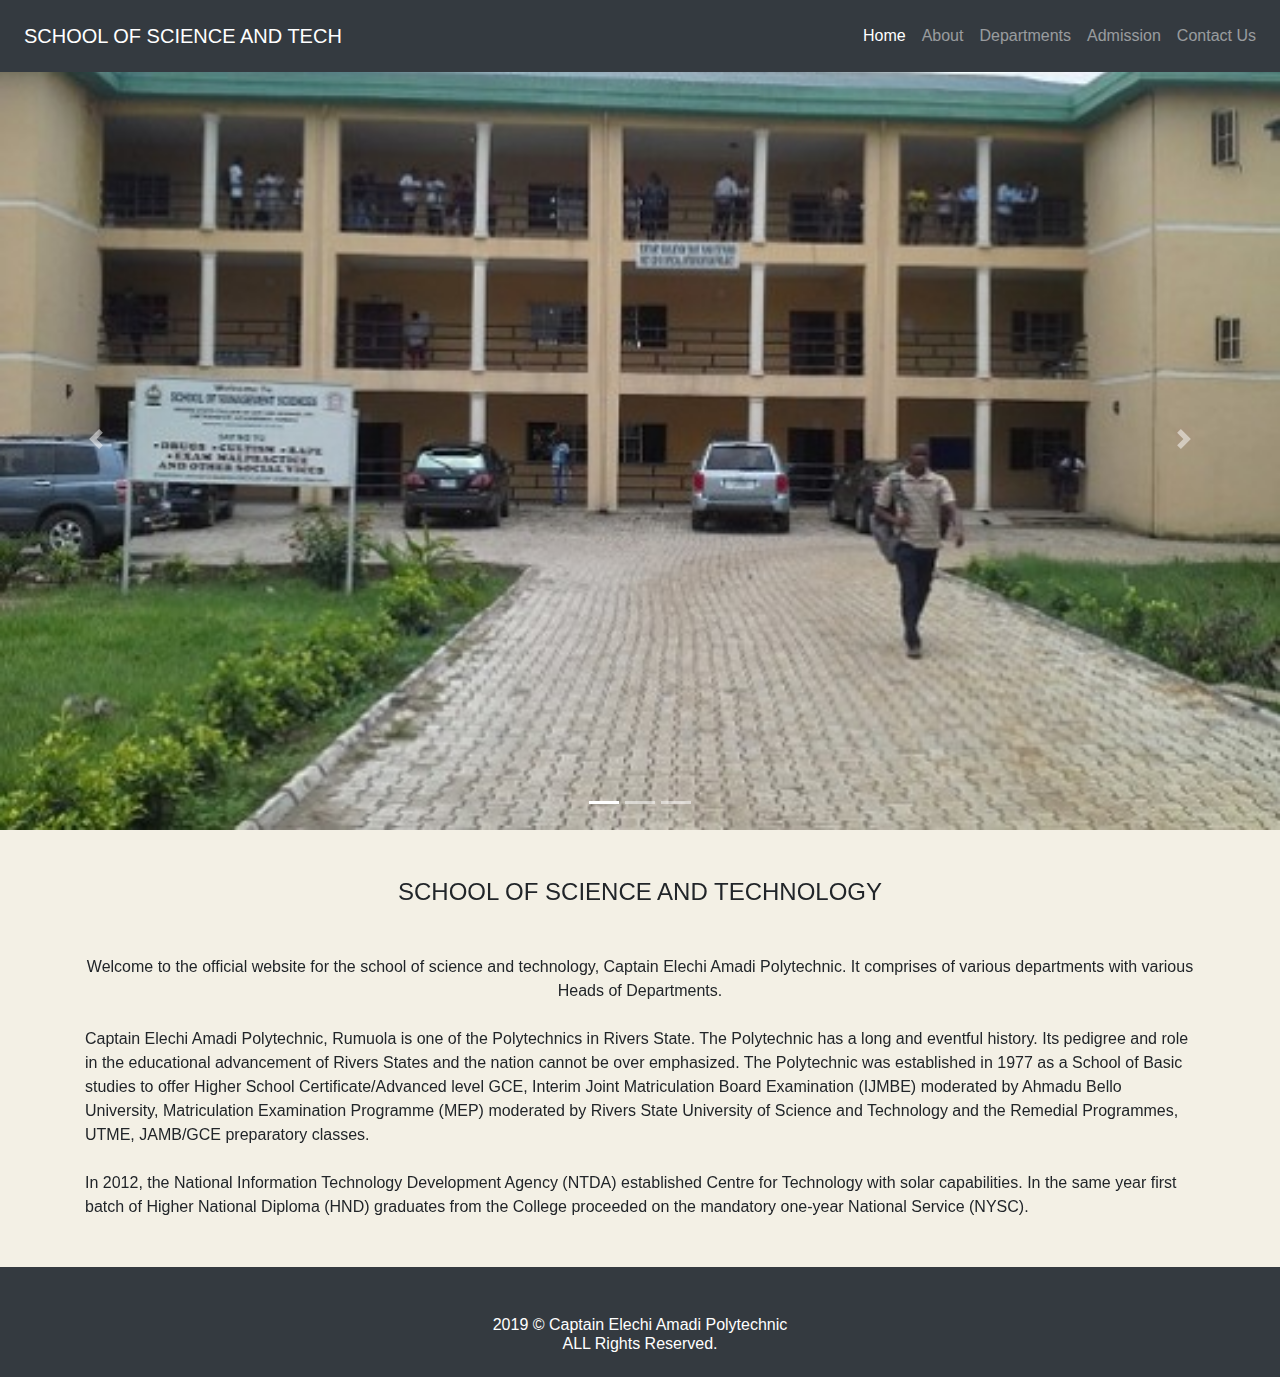
<file: index.html>
<!DOCTYPE html>
<html lang="en">
  <head>
    <meta charset="UTF-8" />
    <meta name="viewport" content="width=device-width, initial-scale=1.0" />
    <meta http-equiv="X-UA-Compatible" content="ie=edge" />
    <link rel="shortcut icon" href="./image/favicon.png" type="image/x-icon">
    <link rel="stylesheet" href="./css/bootstrap.min.css" />
    <link rel="stylesheet" href="./css/sixpathdev.css" />
    <title>CEAPOLY - school of science and tech</title>
  </head>
  <body>
    <header>
      <nav class="navbar fixed-top navbar-expand-lg navbar-dark bg-dark mb-5">
        <a class="navbar-brand pl-2" href="/">SCHOOL OF SCIENCE AND TECH</a>
        <button
          class="navbar-toggler"
          type="button"
          data-toggle="collapse"
          data-target="#navbarText"
          aria-controls="navbarText"
          aria-expanded="false"
          aria-label="Toggle navigation"
        >
          <span class="navbar-toggler-icon"></span>
        </button>
        <div class="collapse navbar-collapse navbar-text" id="navbarText">
          <ul class="navbar-nav ml-auto">
            <li class="nav-item active">
              <a class="nav-link" href="#"
                >Home <span class="sr-only">(current)</span></a
              >
            </li>
            <li class="nav-item">
              <a class="nav-link" href="/about">About</a>
            </li>
            <li class="nav-item">
              <a class="nav-link" href="/departments">Departments</a>
            </li>
            <li class="nav-item">
              <a class="nav-link" href="/admission">Admission</a>
            </li>
            <li class="nav-item">
              <a class="nav-link" href="/contact">Contact Us</a>
            </li>
          </ul>
        </div>
      </nav>
    </header>

    <main class="mt-5">
      <div
        id="carouselExampleIndicators"
        class="carousel slide"
        data-ride="carousel"
      >
        <ol class="carousel-indicators">
          <li
            data-target="#carouselExampleIndicators"
            data-slide-to="0"
            class="active"
          ></li>
          <li data-target="#carouselExampleIndicators" data-slide-to="1"></li>
          <li data-target="#carouselExampleIndicators" data-slide-to="2"></li>
        </ol>
        <div class="carousel-inner">
          <div class="carousel-item active">
            <img src="./image/sch1.jpg" class="d-block w-100" alt="..." />
          </div>
          <div class="carousel-item">
            <img src="./image/sch2.jpg" class="d-block w-100" alt="..." />
          </div>
          <div class="carousel-item">
            <img src="./image/sch3.jpg" class="d-block w-100" alt="..." />
          </div>
        </div>
        <a
          class="carousel-control-prev"
          href="#carouselExampleIndicators"
          role="button"
          data-slide="prev"
        >
          <span class="carousel-control-prev-icon" aria-hidden="true"></span>
          <span class="sr-only">Previous</span>
        </a>
        <a
          class="carousel-control-next"
          href="#carouselExampleIndicators"
          role="button"
          data-slide="next"
        >
          <span class="carousel-control-next-icon" aria-hidden="true"></span>
          <span class="sr-only">Next</span>
        </a>
      </div>

      <div class="container">
        <div class="row">
          <div class="col-12">
            <section>
              <h4 class="text-center my-5">SCHOOL OF SCIENCE AND TECHNOLOGY</h4>
              <article class="text-center">
                Welcome to the official website for the school of science and
                technology, Captain Elechi Amadi Polytechnic. It comprises of
                various departments with various Heads of Departments.
              </article>
              <article class="mt-4">
                Captain Elechi Amadi Polytechnic, Rumuola is one of the
                Polytechnics in Rivers State. The Polytechnic has a long and
                eventful history. Its pedigree and role in the educational
                advancement of Rivers States and the nation cannot be over
                emphasized. The Polytechnic was established in 1977 as a School
                of Basic studies to offer Higher School Certificate/Advanced
                level GCE, Interim Joint Matriculation Board Examination (IJMBE)
                moderated by Ahmadu Bello University, Matriculation Examination
                Programme (MEP) moderated by Rivers State University of Science
                and Technology and the Remedial Programmes, UTME, JAMB/GCE
                preparatory classes.
              </article>
              <article class="mt-4">
                  In 2012, the National Information Technology Development Agency (NTDA) established Centre for Technology with solar capabilities. In the same year first batch of Higher National Diploma (HND) graduates from the College proceeded on the mandatory one-year National Service (NYSC).
              </article>
            </section>
          </div>
        </div>
      </div>
    </main>

    <footer class="bg-dark pt-5 pb-4 mt-5 mb-0 text-center text-white h6">
      2019 &copy; Captain Elechi Amadi Polytechnic <br />
      ALL Rights Reserved.
    </footer>

    <script src="./js/jquery.min.js"></script>
    <script src="./js/bootstrap.min.js"></script>
  </body>
</html>
</file>
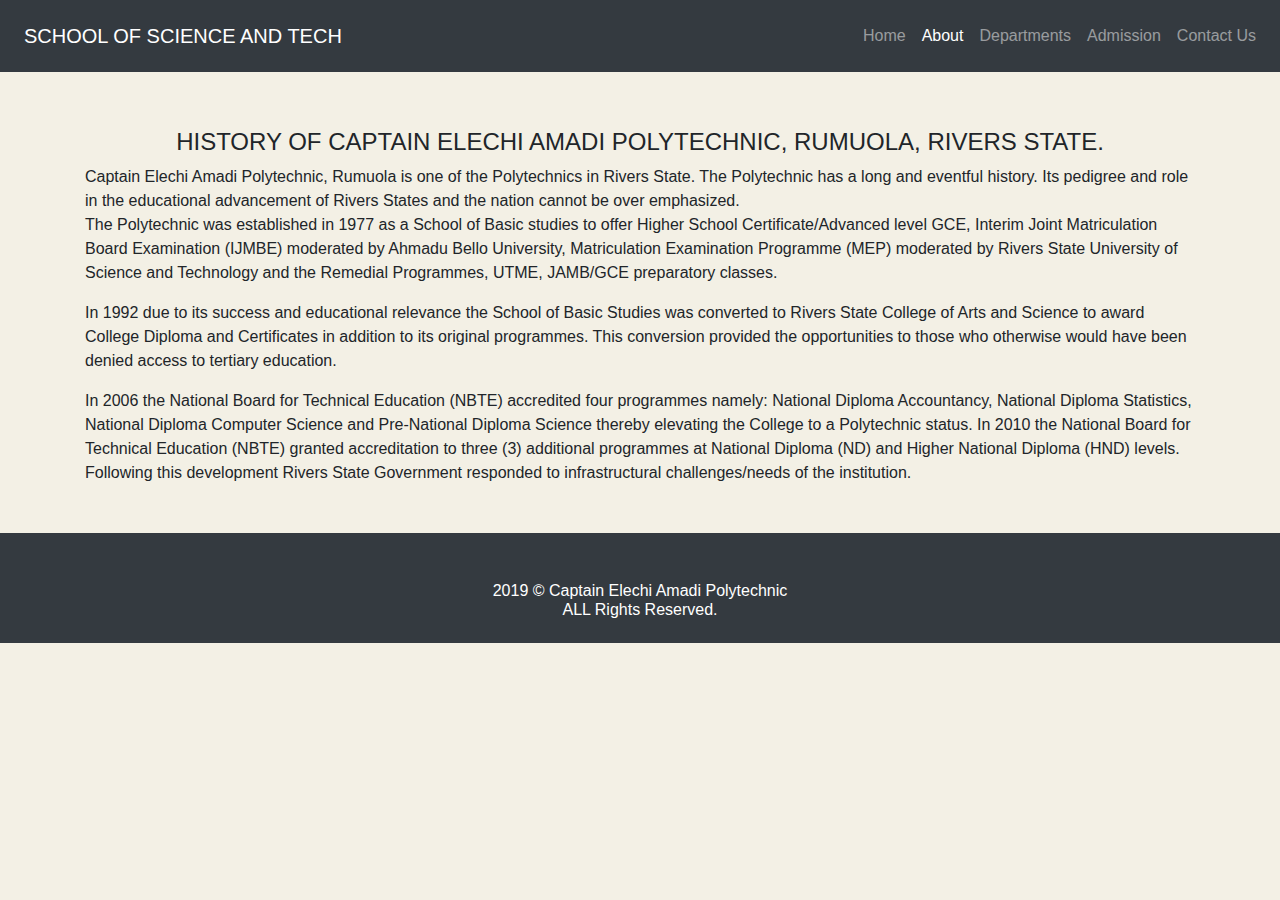
<file: about/index.html>
<!DOCTYPE html>
<html lang="en">
  <head>
    <meta charset="UTF-8" />
    <meta name="viewport" content="width=device-width, initial-scale=1.0" />
    <meta http-equiv="X-UA-Compatible" content="ie=edge" />
    <link rel="shortcut icon" href="../image/favicon.png" type="image/x-icon">
    <link rel="stylesheet" href="../css/bootstrap.min.css" />
    <link rel="stylesheet" href="../css/sixpathdev.css" />
    <title>CEAPOLY - school of science and tech</title>
  </head>
  <body>
    <header>
      <nav class="navbar fixed-top navbar-expand-lg navbar-dark bg-dark mb-5">
        <a class="navbar-brand pl-2 navbar-brand-responsive" href="/">SCHOOL OF SCIENCE AND TECH</a>
        <button
          class="navbar-toggler"
          type="button"
          data-toggle="collapse"
          data-target="#navbarText"
          aria-controls="navbarText"
          aria-expanded="false"
          aria-label="Toggle navigation"
        >
          <span class="navbar-toggler-icon"></span>
        </button>
        <div class="collapse navbar-collapse navbar-text" id="navbarText">
          <ul class="navbar-nav ml-auto">
            <li class="nav-item">
              <a class="nav-link" href="/"
                >Home <span class="sr-only">(current)</span></a
              >
            </li>
            <li class="nav-item active">
              <a class="nav-link" href="/about">About</a>
            </li>
            <li class="nav-item">
              <a class="nav-link" href="/departments">Departments</a>
            </li>
            <li class="nav-item">
              <a class="nav-link" href="/admission">Admission</a>
            </li>
            <li class="nav-item">
              <a class="nav-link" href="/contact">Contact Us</a>
            </li>
          </ul>
          <!-- <span class="navbar-text">
          Navbar text with an inline element
        </span> -->
        </div>
      </nav>
    </header>

    <main>
      <div class="container">
        <div class="row">
          <div class="col-12" style="margin-top: 8em;">
            <h4 class="text-center">
              HISTORY OF CAPTAIN ELECHI AMADI POLYTECHNIC, RUMUOLA, RIVERS
              STATE.
            </h4>
          </div>
          <div class="col-12">
            <article>
              <section>
                Captain Elechi Amadi Polytechnic, Rumuola is one of the
                Polytechnics in Rivers State. The Polytechnic has a long and
                eventful history. Its pedigree and role in the educational
                advancement of Rivers States and the nation cannot be over
                emphasized.
              </section>
              <section>
                The Polytechnic was established in 1977 as a School of Basic
                studies to offer Higher School Certificate/Advanced level GCE,
                Interim Joint Matriculation Board Examination (IJMBE) moderated
                by Ahmadu Bello University, Matriculation Examination Programme
                (MEP) moderated by Rivers State University of Science and
                Technology and the Remedial Programmes, UTME, JAMB/GCE
                preparatory classes.
              </section>
              <section class="mt-3">
                In 1992 due to its success and educational relevance the School
                of Basic Studies was converted to Rivers State College of Arts
                and Science to award College Diploma and Certificates in
                addition to its original programmes. This conversion provided
                the opportunities to those who otherwise would have been denied
                access to tertiary education.
              </section>
              <section class="mt-3">
                In 2006 the National Board for Technical Education (NBTE)
                accredited four programmes namely: National Diploma Accountancy,
                National Diploma Statistics, National Diploma Computer Science
                and Pre-National Diploma Science thereby elevating the College
                to a Polytechnic status. In 2010 the National Board for
                Technical Education (NBTE) granted accreditation to three (3)
                additional programmes at National Diploma (ND) and Higher
                National Diploma (HND) levels. Following this development Rivers
                State Government responded to infrastructural challenges/needs
                of the institution.
              </section>
            </article>
          </div>
        </div>
      </div>
    </main>

    <footer class="bg-dark pt-5 pb-4 mt-5 mb-0 text-center text-white h6">
      2019 &copy; Captain Elechi Amadi Polytechnic <br />
      ALL Rights Reserved.
    </footer>

    <script src="../js/jquery.min.js"></script>
    <script src="../js/bootstrap.min.js"></script>
  </body>
</html>
</file>
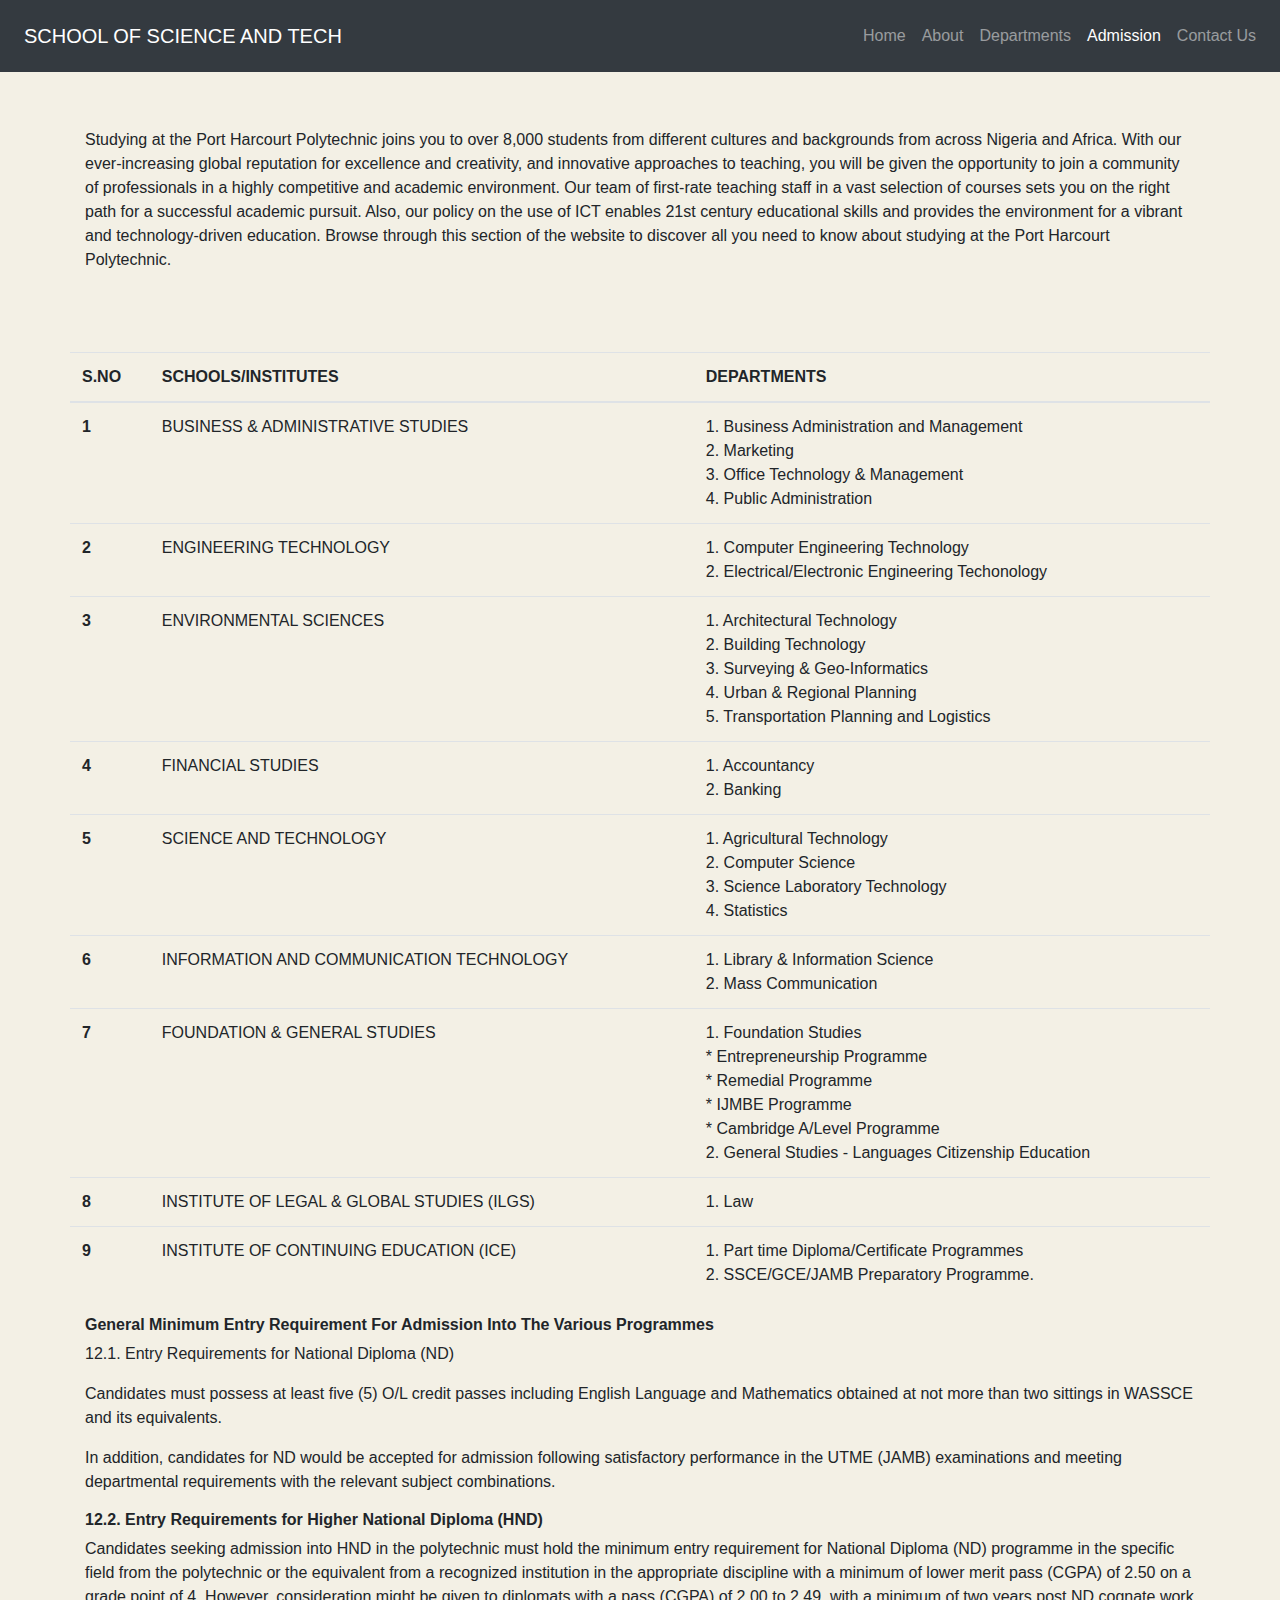
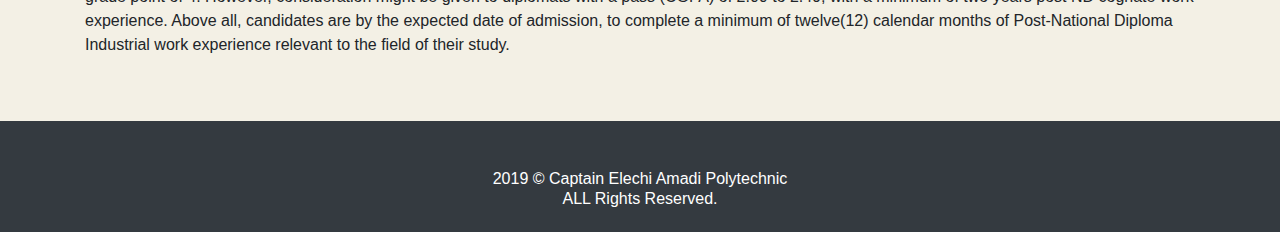
<file: admission/index.html>
<!DOCTYPE html>
<html lang="en">
  <head>
    <meta charset="UTF-8" />
    <meta name="viewport" content="width=device-width, initial-scale=1.0" />
    <meta http-equiv="X-UA-Compatible" content="ie=edge" />
    <title>Admission</title>
    <link rel="shortcut icon" href="../image/favicon.png" type="image/x-icon">
    <link rel="stylesheet" href="../css/fontawesome/css/all.min.css" />
    <link rel="stylesheet" href="../css/bootstrap.min.css" />
    <link rel="stylesheet" href="../css/sixpathdev.css" />
  </head>
  <body>
    <header>
      <nav class="navbar fixed-top navbar-expand-lg navbar-dark bg-dark mb-5">
        <a class="navbar-brand pl-2" href="/">SCHOOL OF SCIENCE AND TECH</a>
        <button
          class="navbar-toggler"
          type="button"
          data-toggle="collapse"
          data-target="#navbarText"
          aria-controls="navbarText"
          aria-expanded="false"
          aria-label="Toggle navigation"
        >
          <span class="navbar-toggler-icon"></span>
        </button>
        <div class="collapse navbar-collapse navbar-text" id="navbarText">
          <ul class="navbar-nav ml-auto">
            <li class="nav-item">
              <a class="nav-link" href="/"
                >Home <span class="sr-only">(current)</span></a
              >
            </li>
            <li class="nav-item">
              <a class="nav-link" href="/about">About</a>
            </li>
            <li class="nav-item">
              <a class="nav-link" href="/departments">Departments</a>
            </li>
            <li class="nav-item active">
              <a class="nav-link" href="/admission">Admission</a>
            </li>
            <li class="nav-item">
              <a class="nav-link" href="/contact">Contact Us</a>
            </li>
          </ul>
        </div>
      </nav>
    </header>
    <main>
      <div class="container">
        <div class="row">
          <div class="col-12" style="margin-top: 8em;">
            <section>
              Studying at the Port Harcourt Polytechnic joins you to over 8,000
              students from different cultures and backgrounds from across
              Nigeria and Africa. With our ever-increasing global reputation for
              excellence and creativity, and innovative approaches to teaching,
              you will be given the opportunity to join a community of
              professionals in a highly competitive and academic environment.
              Our team of first-rate teaching staff in a vast selection of
              courses sets you on the right path for a successful academic
              pursuit. Also, our policy on the use of ICT enables 21st century
              educational skills and provides the environment for a vibrant and
              technology-driven education. Browse through this section of the
              website to discover all you need to know about studying at the
              Port Harcourt Polytechnic.
            </section>
          </div>
          <div class="table-responsive">
            <table class="table" style="margin-top: 5em;">
              <thead>
                <tr>
                  <th scope="col">S.NO</th>
                  <th scope="col">SCHOOLS/INSTITUTES</th>
                  <th scope="col">DEPARTMENTS</th>
                </tr>
              </thead>
              <tbody>
                <tr>
                  <th scope="row">1</th>
                  <td>BUSINESS & ADMINISTRATIVE STUDIES</td>
                  <td>
                    1. Business Administration and Management <br />
                    2. Marketing <br />
                    3. Office Technology & Management <br />
                    4. Public Administration
                  </td>
                </tr>
                <tr>
                  <th scope="row">2</th>
                  <td>ENGINEERING TECHNOLOGY</td>
                  <td>
                    1. Computer Engineering Technology <br />
                    2. Electrical/Electronic Engineering Techonology
                  </td>
                </tr>
                <tr>
                  <th scope="row">3</th>
                  <td>ENVIRONMENTAL SCIENCES</td>
                  <td>
                    1. Architectural Technology <br />
                    2. Building Technology <br />

                    3. Surveying & Geo-Informatics <br />

                    4. Urban & Regional Planning <br />

                    5. Transportation Planning and Logistics
                  </td>
                </tr>
                <tr>
                  <th scope="row">4</th>
                  <td>
                    FINANCIAL STUDIES
                  </td>
                  <td>
                    1. Accountancy <br />

                    2. Banking
                  </td>
                </tr>
                <tr>
                  <th scope="row">5</th>
                  <td>SCIENCE AND TECHNOLOGY</td>
                  <td>
                    1. Agricultural Technology <br />

                    2. Computer Science <br />

                    3. Science Laboratory Technology <br />

                    4. Statistics
                  </td>
                </tr>
                <tr>
                  <th scope="row">6</th>
                  <td>INFORMATION AND COMMUNICATION TECHNOLOGY</td>
                  <td>
                    1. Library & Information Science <br />

                    2. Mass Communication
                  </td>
                </tr>
                <tr>
                  <th scope="row">7</th>
                  <td>FOUNDATION & GENERAL STUDIES</td>
                  <td>
                    1. Foundation Studies <br />

                    * Entrepreneurship Programme <br />

                    * Remedial Programme <br />

                    * IJMBE Programme <br />

                    * Cambridge A/Level Programme <br />

                    2. General Studies - Languages Citizenship Education
                  </td>
                </tr>
                <tr>
                  <th scope="row">8</th>
                  <td>
                    INSTITUTE OF LEGAL & GLOBAL STUDIES (ILGS)
                  </td>
                  <td>
                    1. Law
                  </td>
                </tr>
                <tr>
                  <th scope="row">9</th>
                  <td>
                    INSTITUTE OF CONTINUING EDUCATION (ICE)
                  </td>
                  <td>
                    1. Part time Diploma/Certificate Programmes <br />

                    2. SSCE/GCE/JAMB Preparatory Programme.
                  </td>
                </tr>
              </tbody>
            </table>
          </div>
          <div class="col-12">
            <h6 class="font-weight-bold">
              General Minimum Entry Requirement For Admission Into The Various
              Programmes
            </h6>
            <section>
              <p>12.1. Entry Requirements for National Diploma (ND)</p>
              <p>
                Candidates must possess at least five (5) O/L credit passes
                including English Language and Mathematics obtained at not more
                than two sittings in WASSCE and its equivalents.
              </p>
              <p>
                In addition, candidates for ND would be accepted for admission
                following satisfactory performance in the UTME (JAMB)
                examinations and meeting departmental requirements with the
                relevant subject combinations.
              </p>
            </section>
            <section>
              <h6 class="font-weight-bold">
                12.2. Entry Requirements for Higher National Diploma (HND)
              </h6>
              <p>
                Candidates seeking admission into HND in the polytechnic must
                hold the minimum entry requirement for National Diploma (ND)
                programme in the specific field from the polytechnic or the
                equivalent from a recognized institution in the appropriate
                discipline with a minimum of lower merit pass (CGPA) of 2.50 on
                a grade point of 4. However, consideration might be given to
                diplomats with a pass (CGPA) of 2.00 to 2.49, with a minimum of
                two years post ND cognate work experience. Above all, candidates
                are by the expected date of admission, to complete a minimum of
                twelve(12) calendar months of Post-National Diploma Industrial
                work experience relevant to the field of their study.
              </p>
            </section>
          </div>
        </div>
      </div>
    </main>

    <footer class="bg-dark pt-5 pb-4 mt-5 mb-0 text-center text-white h6">
      2019 &copy; Captain Elechi Amadi Polytechnic <br />
      ALL Rights Reserved.
    </footer>

    <script src="../js/jquery.min.js"></script>
    <script src="../js/bootstrap.min.js"></script>
  </body>
</html>
</file>
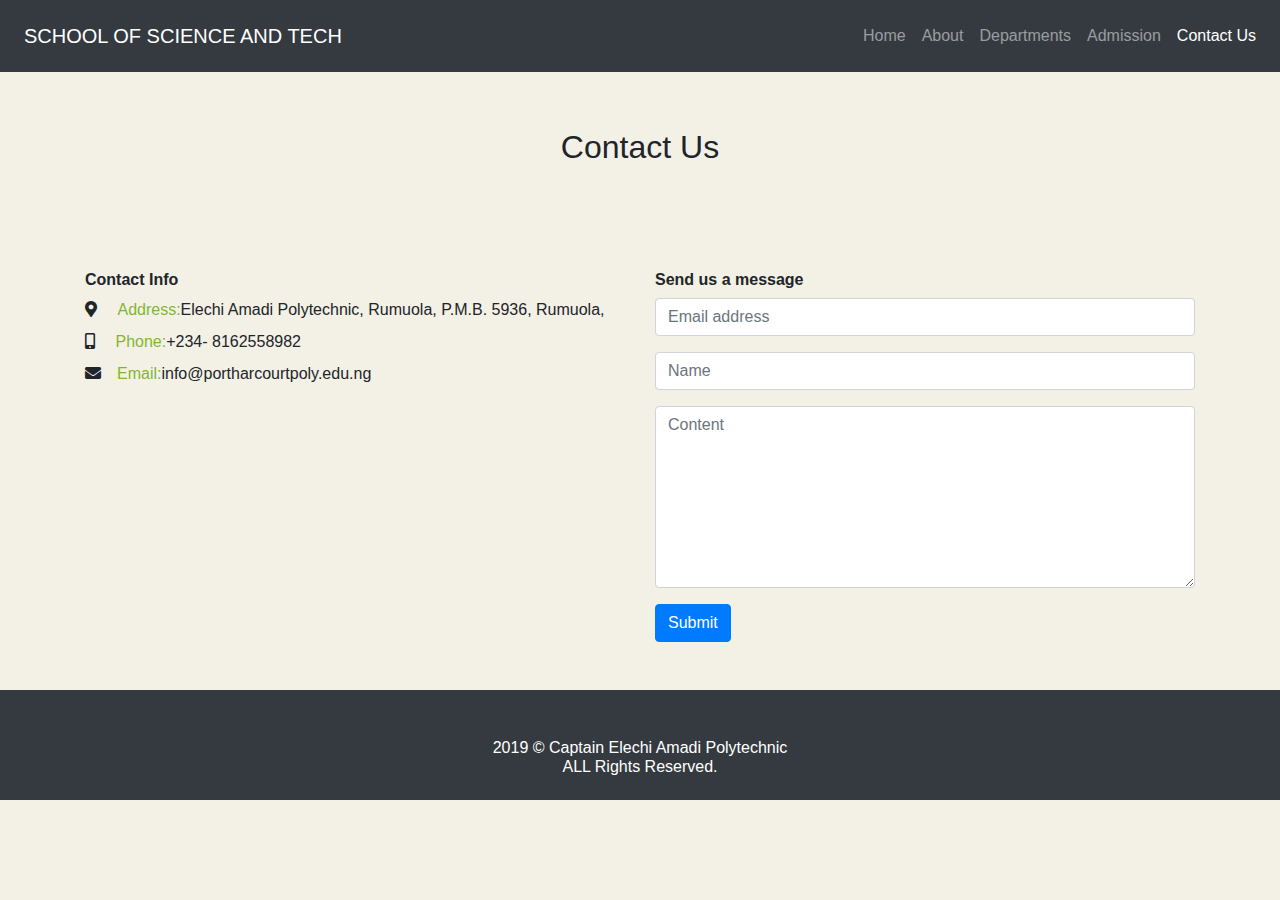
<file: contact/index.html>
<!DOCTYPE html>
<html lang="en">
  <head>
    <meta charset="UTF-8" />
    <meta name="viewport" content="width=device-width, initial-scale=1.0" />
    <meta http-equiv="X-UA-Compatible" content="ie=edge" />
    <title>Contact Us</title>
    <link rel="shortcut icon" href="../image/favicon.png" type="image/x-icon">
    <link rel="stylesheet" href="../css/fontawesome/css/all.min.css">
    <link rel="stylesheet" href="../css/bootstrap.min.css" />
    <link rel="stylesheet" href="../css/sixpathdev.css" />
  </head>
  <body>
    <header>
      <nav class="navbar fixed-top navbar-expand-lg navbar-dark bg-dark mb-5">
        <a class="navbar-brand pl-2" href="/">SCHOOL OF SCIENCE AND TECH</a>
        <button
          class="navbar-toggler"
          type="button"
          data-toggle="collapse"
          data-target="#navbarText"
          aria-controls="navbarText"
          aria-expanded="false"
          aria-label="Toggle navigation"
        >
          <span class="navbar-toggler-icon"></span>
        </button>
        <div class="collapse navbar-collapse navbar-text" id="navbarText">
          <ul class="navbar-nav ml-auto">
            <li class="nav-item">
              <a class="nav-link" href="/"
                >Home <span class="sr-only">(current)</span></a
              >
            </li>
            <li class="nav-item">
              <a class="nav-link" href="/about">About</a>
            </li>
            <li class="nav-item">
              <a class="nav-link" href="/departments">Departments</a>
            </li>
            <li class="nav-item">
              <a class="nav-link" href="/admission">Admission</a>
            </li>
            <li class="nav-item active">
              <a class="nav-link" href="/contact">Contact Us</a>
            </li>
          </ul>
        </div>
      </nav>
    </header>
    <main>
      <div class="container">
          <div class="row">

        <div class="col-12" style="margin-top: 8em;">
          <h2 class="text-center">Contact Us</h2>
        </div>
        <div class="col-md-6" style="margin-top: 6em;">
            <p class="h6 font-weight-bold">Contact Info</p>
            <div class="mt-2">
                <i class="fas fa-map-marker-alt"></i> <span class="ml-3 add">Elechi Amadi Polytechnic, Rumuola, P.M.B. 5936, Rumuola,</span>
            </div>
            <div class="mt-2">
                <i class="fas fa-mobile-alt"></i> <span class="ml-3 phone">+234- 8162558982</span>
            </div>
            <div class="mt-2">
                <i class="fas fa-envelope"></i><span class="ml-3 envelope">info@portharcourtpoly.edu.ng</span>
            </div>
        </div>
        <div class="col-md-6" style="margin-top: 6em;">
            <p class="h6 font-weight-bold">Send us a message</p>
          <form>
            <div class="form-group">
              <input
                class="form-control"
                type="email"
                name="email"
                placeholder="Email address"
                id="email"
              />
            </div>
            <div class="form-group">
              <input
                class="form-control"
                type="text"
                name="name"
                placeholder="Name"
                id="name"
              />
            </div>
            <div class="form-group">
              <textarea
                class="form-control"
                id="content"
                rows="7"
                placeholder="Content"
              ></textarea>
            </div>
            <button type="submit" class="btn btn-primary">Submit</button>
          </form>
        </div>
          </div>
      </div>
    </main>

    <footer class="bg-dark pt-5 pb-4 mt-5 mb-0 text-center text-white h6">
      2019 &copy; Captain Elechi Amadi Polytechnic <br />
      ALL Rights Reserved.
    </footer>

    <script src="../js/jquery.min.js"></script>
    <script src="../js/bootstrap.min.js"></script>
  </body>
</html>
</file>
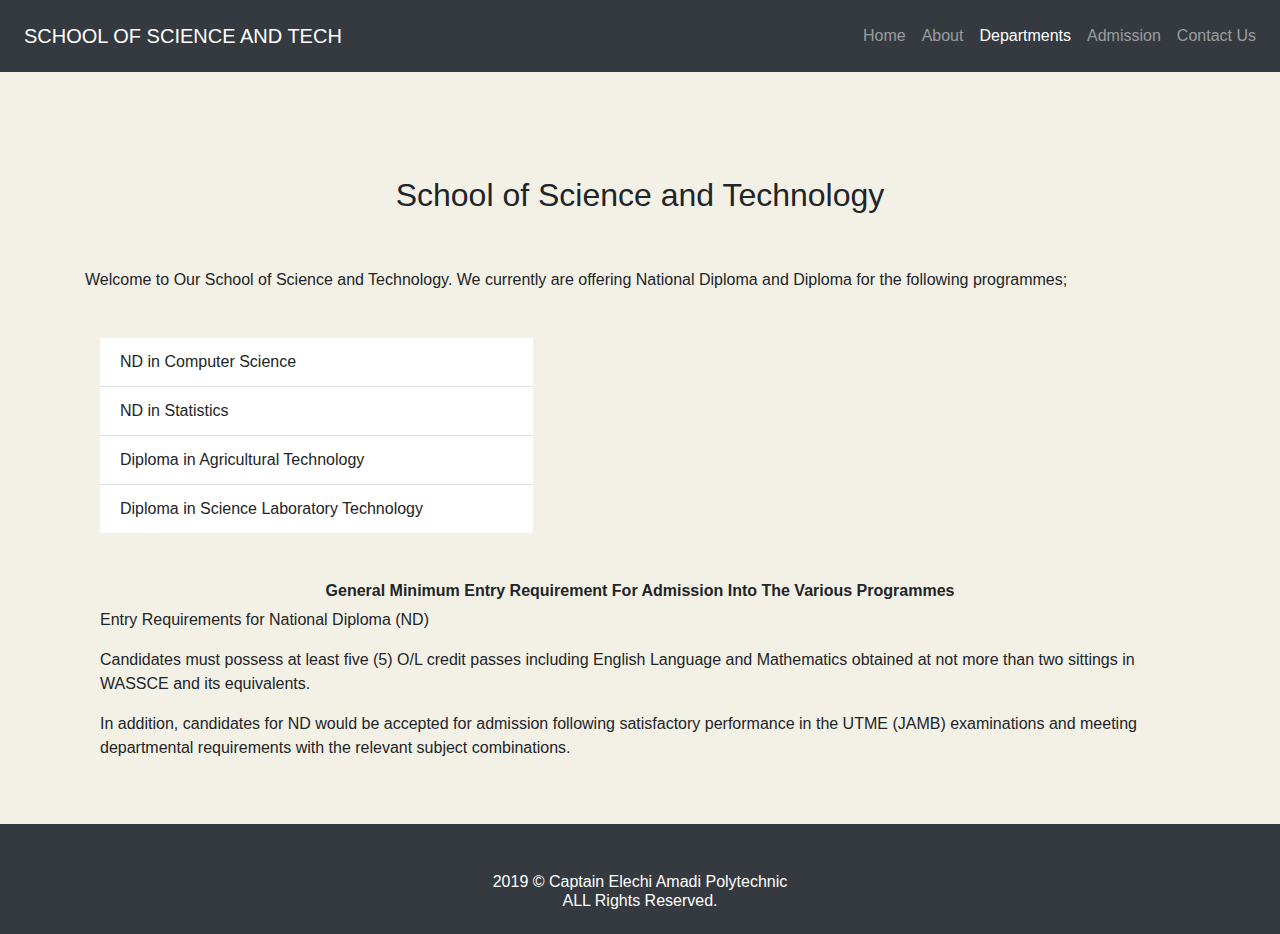
<file: departments/index.html>
<!DOCTYPE html>
<html lang="en">
  <head>
    <meta charset="UTF-8" />
    <meta name="viewport" content="width=device-width, initial-scale=1.0" />
    <meta http-equiv="X-UA-Compatible" content="ie=edge" />
    <link rel="stylesheet" href="../css/bootstrap.min.css" />
    <link rel="stylesheet" href="../css/sixpathdev.css" />
    <title>Departments</title>
    <link rel="shortcut icon" href="../image/favicon.png" type="image/x-icon">
  </head>
  <body>
    <header>
      <nav class="navbar fixed-top navbar-expand-lg navbar-dark bg-dark mb-5">
        <a class="navbar-brand pl-2" href="/">SCHOOL OF SCIENCE AND TECH</a>
        <button
          class="navbar-toggler"
          type="button"
          data-toggle="collapse"
          data-target="#navbarText"
          aria-controls="navbarText"
          aria-expanded="false"
          aria-label="Toggle navigation"
        >
          <span class="navbar-toggler-icon"></span>
        </button>
        <div class="collapse navbar-collapse navbar-text" id="navbarText">
          <ul class="navbar-nav ml-auto">
            <li class="nav-item">
              <a class="nav-link" href="/"
                >Home <span class="sr-only">(current)</span></a
              >
            </li>
            <li class="nav-item">
              <a class="nav-link" href="/about">About</a>
            </li>
            <li class="nav-item active">
              <a class="nav-link" href="/departments">Departments</a>
            </li>

            <li class="nav-item">
              <a class="nav-link" href="/admission">Admission</a>
            </li>
            <li class="nav-item">
              <a class="nav-link" href="/contact">Contact Us</a>
            </li>
          </ul>
          <!-- <span class="navbar-text">
          Navbar text with an inline element
        </span> -->
        </div>
      </nav>
    </header>

    <main class="mt-5">
      <div class="container">
        <div class="row">
            <div class="col-12">
                <h2 class="text-center" style="margin-top: 4em;">School of Science and Technology</h2>
            </div>
          <div class="col-12">
            <article style="margin-top: 3em;">
              <h6>
                Welcome to Our School of Science and Technology. We currently
                are offering National Diploma and Diploma for the following
                programmes;
              </h6>
              <div class="col-lg-5 mt-5">
                <ul class="list-group list-group-flush">
                  <li class="list-group-item">ND in Computer Science</li>
                  <li class="list-group-item">ND in Statistics</li>
                  <li class="list-group-item">
                    Diploma in Agricultural Technology
                  </li>
                  <li class="list-group-item">
                    Diploma in Science Laboratory Technology
                  </li>
                </ul>
              </div>
              <div class="col-12">
                  <p class="h6 mt-5 text-center font-weight-bold">General Minimum Entry Requirement For Admission Into The Various Programmes</p>

                  <p>Entry Requirements for National Diploma (ND)</p>

                  <p>Candidates must possess at least five (5) O/L credit passes including English Language and Mathematics obtained at not more than two sittings in WASSCE and its equivalents.</p>

                  <p>
                      In addition, candidates for ND would be accepted for admission following satisfactory performance in the UTME (JAMB) examinations and meeting departmental requirements with the relevant subject combinations.
                  </p>
              </div>
            </article>
            <!-- <section>
              <h4 class="text-center my-5">SCHOOL OF SCIENCE AND TECHNOLOGY</h4>
              <article class="text-center">
                Welcome to the official website for the school of science and
                technology, Captain Elechi Amadi Polytechnic. It comprises of
                various departments with various Heads of Departments.
              </article>
            </section>
            <section>
              <h4 class="text-center my-4 text-primary">
                DEPARTMENTS IN THE SCHOOL OF SCIENCE AND TECHNOLOGY
              </h4>
              <ul class="list-group list-group-flush text-center">
                <li class="list-group-item">COMPUTER SCIENCE</li>
                <li class="list-group-item">SCIENCE LABORATORY TECHNOLOGY</li>
                <li class="list-group-item">STATISTICS</li>
                <li class="list-group-item">AGRICULTURAL TECHNOLOGY</li>
              </ul>
            </section> -->
          </div>
        </div>
      </div>
    </main>

    <footer class="bg-dark pt-5 pb-4 mt-5 mb-0 text-center text-white h6">
      2019 &copy; Captain Elechi Amadi Polytechnic <br />
      ALL Rights Reserved.
    </footer>

    <script src="../js/jquery.min.js"></script>
    <script src="../js/bootstrap.min.js"></script>
  </body>
</html>
</file>
<file: css/sixpathdev.css>
* {
    box-sizing: border-box;
}

body {
    background: rgb(243, 240, 229);
    margin: 0;
}

.add::before {
    content: 'Address:';
    color: rgba(112, 173, 19, 0.884);
}

.phone::before {
    content: 'Phone:';
    color: rgba(112, 173, 19, 0.884);
}

.envelope::before {
    content: 'Email:';
    color: rgba(112, 173, 19, 0.884);
}

@media screen and (max-width: 435px) {
.navbar-brand-responsive {
font-size: 12px;
}
}

@media screen and (max-width: 305px) {
.navbar-brand-responsive {
font-size: 8px;
}
}
</file>
